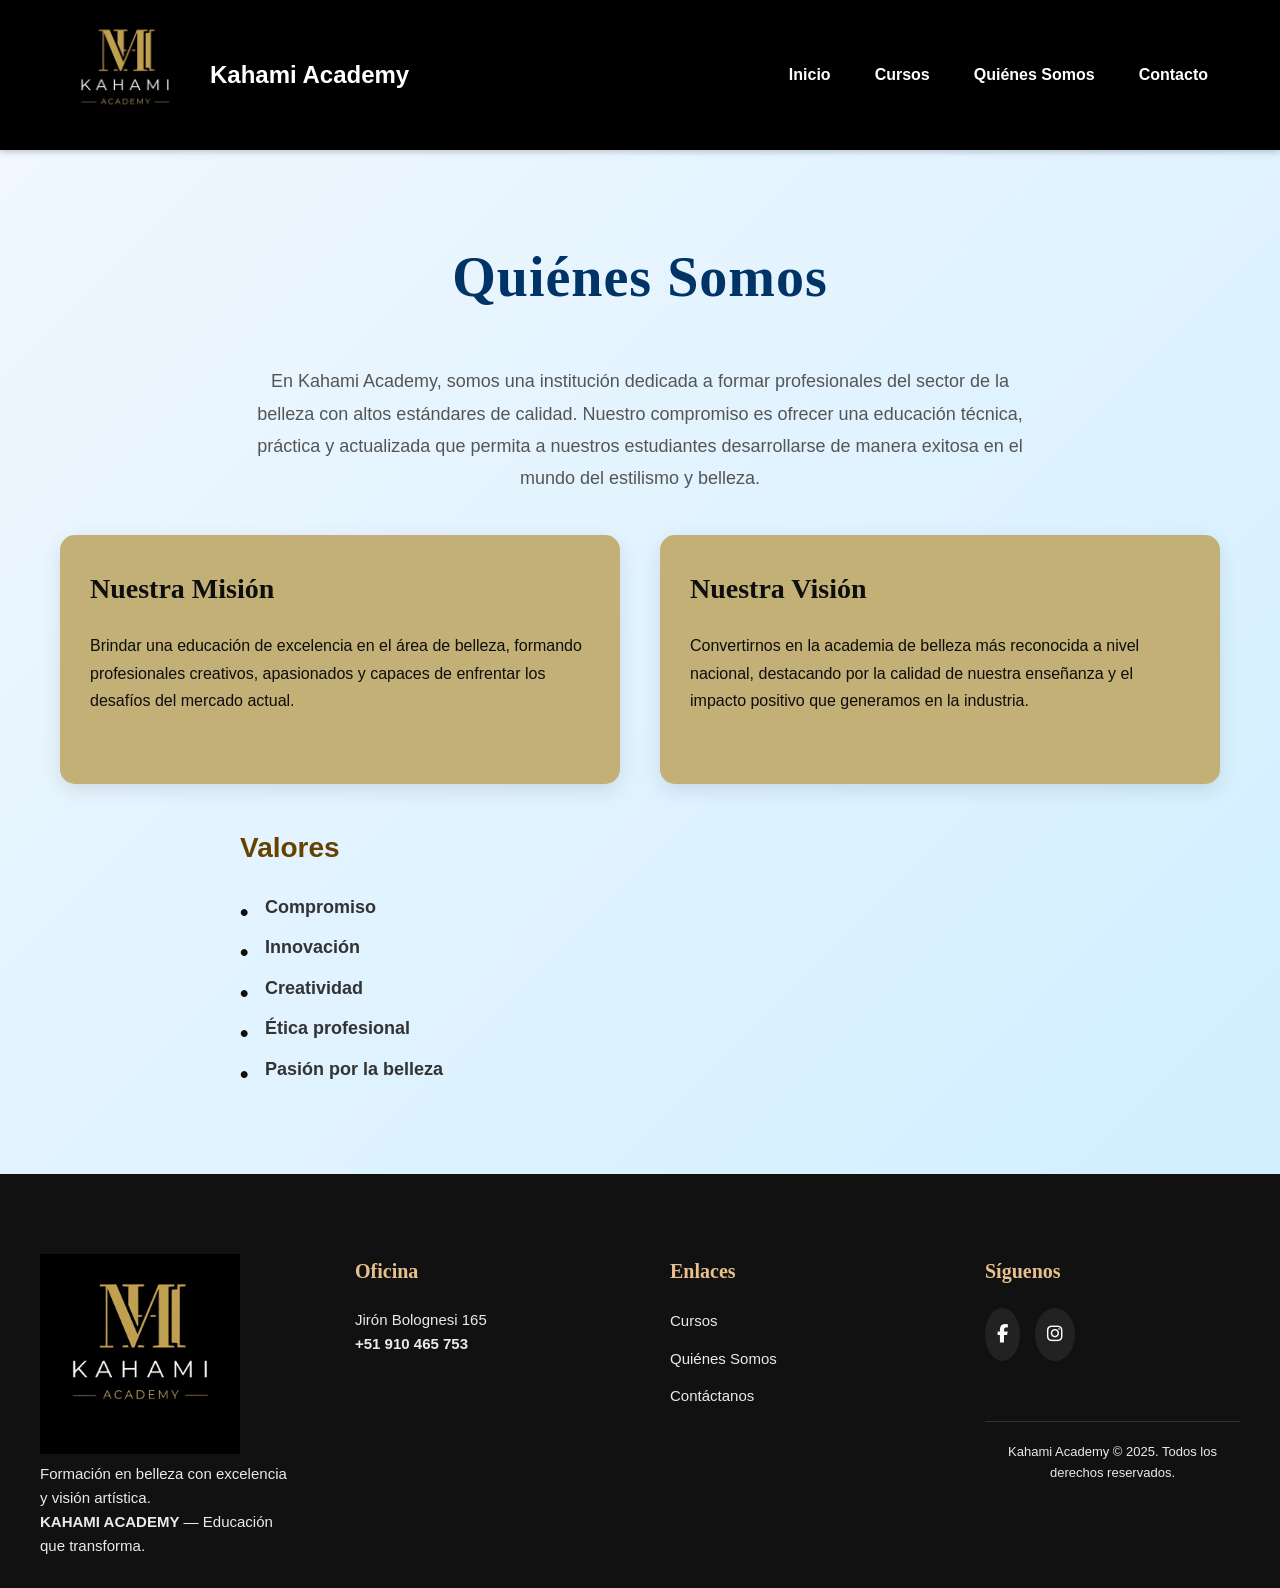
<file: quienessomos.html>
<!DOCTYPE html>
<html lang="es">
<head>
    <meta charset="UTF-8">
    <meta name="viewport" content="width=device-width, initial-scale=1.0">
    <meta name="description" content="KahamiAcademy - Tu academia de belleza">
    <title>KahamiAcademy - Academia de Belleza</title>
    <link rel="stylesheet" href="./css/style.css">
    <link rel="stylesheet" href="./css/style1.css">
    <link rel="stylesheet" href="https://cdnjs.cloudflare.com/ajax/libs/font-awesome/6.5.0/css/all.min.css">
</head>

<body>
    
    <header>
        <nav>
            <div class="logo">
                <img src="./img/KahamiAcademy.jpg" alt="KahamiAcademy Logo" height="80">
                <h1>Kahami Academy</h1>
            </div>
            <ul class="nav-links">
                <li><a href="index.html">Inicio</a></li>
                <li><a href="cursos.html">Cursos</a></li>
                <li><a href="#">Quiénes Somos</a></li>
                <li><a href="contact.html">Contacto</a></li>
            </ul>
        </nav>
    </header>

    <section id="quienessomos" class="quienessomos">
    <div class="container">
        <h2>Quiénes Somos</h2>
        <p>En Kahami Academy, somos una institución dedicada a formar profesionales del sector de la belleza con altos estándares de calidad. Nuestro compromiso es ofrecer una educación técnica, práctica y actualizada que permita a nuestros estudiantes desarrollarse de manera exitosa en el mundo del estilismo y belleza.</p>
        
        <div class="mission-vision">
            <div class="mission">
                <h3>Nuestra Misión</h3>
                <p>Brindar una educación de excelencia en el área de belleza, formando profesionales creativos, apasionados y capaces de enfrentar los desafíos del mercado actual.</p>
            </div>
            <div class="vision">
                <h3>Nuestra Visión</h3>
                <p>Convertirnos en la academia de belleza más reconocida a nivel nacional, destacando por la calidad de nuestra enseñanza y el impacto positivo que generamos en la industria.</p>
            </div>
        </div>
        
        <div class="values">
            <h3>Valores</h3>
            <ul>
                <li>Compromiso</li>
                <li>Innovación</li>
                <li>Creatividad</li>
                <li>Ética profesional</li>
                <li>Pasión por la belleza</li>
            </ul>
        </div>
    </div>
</section>



    
    <footer class="footer">
        <div class="footer-container">
            
            <div class="footer-col">
                <img src="./img/KahamiAcademy.jpg" alt="KahamiAcademy Logo" height="200">
                <p>Formación en belleza con excelencia y visión artística.</p>
                <p><strong>KAHAMI ACADEMY</strong> — Educación que transforma.</p>
            </div>

            
            <div class="footer-col">
                <h4>Oficina</h4>
                <p>Jirón Bolognesi 165</p>
                <p><strong>+51 910 465 753</strong></p>
            </div>

           
            <div class="footer-col">
                <h4>Enlaces</h4>
                <ul>
                    <li><a href="#cursos">Cursos</a></li>
                    <li><a href="#quienessomos">Quiénes Somos</a></li>
                    <li><a href="#contacto">Contáctanos</a></li>
                </ul>
            </div>

            
            <div class="footer-col">
                <h4>Síguenos</h4>
                <div class="social-icons">
                    <a href="https://www.facebook.com/kahamiacademytrujillo/"><i class="fab fa-facebook-f"></i></a>
                    <a href="https://www.instagram.com/kahamitrujillo/reels/"><i class="fab fa-instagram"></i></a>
                </div>

        <div class="footer-bottom">
            <p>Kahami Academy © 2025. Todos los derechos reservados.</p>
        </div>
    </footer>
</body>
</html>
</file>
<file: css/style.css>
* {
    margin: 0;
    padding: 0;
    box-sizing: border-box;
}

body {
    font-family: 'Arial', sans-serif;
    background-color: #f5f5f5;
    color: #333;
}


header {
    background-color: #000;
    padding: 10px 0;
    box-shadow: 0 2px 6px rgba(0, 0, 0, 0.2);
    position: sticky;
    top: 0;
    z-index: 999;
}

nav {
    max-width: 1200px;
    margin: 0 auto;
    padding: 0 20px;
    display: flex;
    justify-content: space-between;
    align-items: center;
    flex-wrap: wrap;
}


.logo {
    display: flex;
    align-items: center;
}

.logo img {
    height: 130px;
    margin-right: 20px;
    border-radius: 20px;
    object-fit: contain;
}

.logo h1 {
    font-size: 24px;
    color: #fff;
    font-weight: bold;
}


.nav-links {
    list-style: none;
    display: flex;
    flex-wrap: wrap;
    gap: 20px;
}

.nav-links li {
    display: inline-block;
}

.nav-links a {
    text-decoration: none;
    color: #fff;
    font-weight: 600;
    padding: 8px 12px;
    border-radius: 4px;
    transition: background-color 0.3s, color 0.3s;
}

.nav-links a:hover {
    background-color: #ff6347;
    color: #fff;
}

@media (max-width: 768px) {
    nav {
        flex-direction: column;
        align-items: flex-start;
    }

    .nav-links {
        flex-direction: column;
        width: 100%;
        margin-top: 20px;
    }

    .nav-links a {
        display: block;
        width: 100%;
        padding: 12px 0;
        border-bottom: 1px solid #444;
    }
}

/* --- VARIABLES DE COLOR --- */
:root {
    --color-dark: #111; /* negro elegante */
    --color-white: #fff;
    --color-accent: #e7c08d; /* dorado suave */
    --color-gray-light: #eaeaea;
    --color-gray-medium: #b4dae9;
    --color-hover: #f1f8ae;
}

/* --- BODY --- */
body {
    font-family: 'Montserrat', sans-serif;
    background-color: #f1efef;
    color: #333;
    line-height: 1.7;
    font-size: 16px;
}

/* --- HERO --- */
.hero {
    position: relative;
    background: url('./img/hero-background.jpg') center/cover no-repeat;
    padding: 120px 20px;
    text-align: center;
    min-height: 90vh;
    display: flex;
    align-items: center;
    justify-content: center;
    color: var(--color-white);
}

.hero-overlay {
    position: absolute;
    top: 0;
    left: 0;
    width: 100%;
    height: 100%;
    background: linear-gradient(to bottom, rgba(0,0,0,0.6), rgba(0,0,0,0.8));
    z-index: 1;
}

.hero-content {
    position: relative;
    z-index: 2;
    max-width: 900px;
    padding: 40px 20px;
    background-color: rgba(0,0,0,0.5);
    border-radius: 16px;
    box-shadow: 0 8px 30px rgba(0, 0, 0, 0.4);
    backdrop-filter: blur(8px);
}

.hero-content h2 {
    font-family: 'Playfair Display', serif;
    font-size: 52px;
    margin-bottom: 20px;
    color: var(--color-accent);
    letter-spacing: 1px;
}

.hero-content p {
    font-size: 18px;
    color: #fdfcfc;
    margin-bottom: 20px;
}

.hero-content h3 {
    font-size: 28px;
    margin-top: 30px;
    color: var(--color-white);
}

/* Imágenes en la sección hero */
.hero-images {
    display: flex;
    justify-content: center;
    align-items: center;
    gap: 20px;
    margin: 30px 0;
}

.hero-images img {
    width: 280px;
    height: auto;
    border-radius: 14px;
    box-shadow: 0 4px 20px rgba(0,0,0,0.3);
    transition: transform 0.3s ease;
}

.hero-images img:hover {
    transform: scale(1.03);
}

/* Botón principal */
.cta-button {
    display: inline-block;
    background-color: var(--color-accent);
    color: var(--color-dark);
    padding: 16px 36px;
    font-size: 18px;
    font-weight: 600;
    border-radius: 50px;
    text-decoration: none;
    transition: all 0.3s ease-in-out;
    box-shadow: 0 4px 12px rgba(0,0,0,0.3);
}

.cta-button:hover {
    background-color: var(--color-hover);
    transform: translateY(-3px);
}

/* ---------------- FOOTER ---------------- */
.footer {
    background-color: var(--color-dark);
    color: var(--color-gray-light);
    padding: 80px 20px 30px 20px;
    font-size: 15px;
}

.footer-container {
    max-width: 1200px;
    margin: 0 auto;
    display: flex;
    flex-wrap: wrap;
    gap: 60px;
    justify-content: space-between;
}

.footer-col {
    flex: 1;
    min-width: 220px;
}

.footer-col h4 {
    font-family: 'Playfair Display', serif;
    color: var(--color-accent);
    font-size: 20px;
    margin-bottom: 20px;
}

.footer-col p, .footer-col a {
    color: var(--color-gray-light);
    text-decoration: none;
    line-height: 1.6;
    transition: color 0.3s;
}

.footer-col a:hover {
    color: var(--color-accent);
}

.footer-col ul {
    list-style: none;
    padding: 0;
}

.footer-col ul li {
    margin-bottom: 12px;
}

/* Íconos sociales */
.social-icons {
    display: flex;
    gap: 15px;
    margin-top: 20px;
}

.social-icons a {
    background-color: #222;
    color: var(--color-white);
    padding: 12px;
    border-radius: 50%;
    font-size: 18px;
    transition: background-color 0.3s ease, transform 0.2s ease;
}

.social-icons a:hover {
    background-color: var(--color-accent);
    color: var(--color-dark);
    transform: scale(1.1);
}

.footer-bottom {
    text-align: center;
    margin-top: 60px;
    padding-top: 20px;
    border-top: 1px solid #333;
    color: var(--color-gray-medium);
    font-size: 13px;
}

/* --- RESPONSIVE --- */
@media (max-width: 991px) {
    .hero-content h2 {
        font-size: 40px;
    }
    .hero-content h3 {
        font-size: 24px;
    }
    .hero-images {
        flex-direction: column;
    }
    .hero-images img {
        width: 90%;
        max-width: 400px;
    }
}

@media (max-width: 768px) {
    .hero {
        padding: 80px 15px;
    }
    .cta-button {
        padding: 14px 28px;
        font-size: 16px;
    }
}

@media (max-width: 480px) {
    .hero-content h2 {
        font-size: 30px;
    }
    .hero-content p {
        font-size: 15px;
    }
    .cta-button {
        width: 100%;
    }
}
</file>
<file: css/style1.css>
/* ---------------- QUÉNES SOMOS ---------------- */
.quienessomos {
    background: linear-gradient(135deg, #f0f7ff, #d1efff); /* Fondo degradado azul claro */
    padding: 80px 20px;
    color: #333333; /* Texto oscuro para buena legibilidad */
    font-family: 'Montserrat', sans-serif;
    text-align: center;
}

.quienessomos .container {
    max-width: 1200px;
    margin: 0 auto;
    padding: 0 20px;
}

.quienessomos h2 {
    font-family: 'Playfair Display', serif;
    font-size: 56px;
    color: #003366; /* Títulos en azul oscuro */
    margin-bottom: 40px;
    font-weight: bold;
    letter-spacing: 1px;
}

.quienessomos p {
    font-size: 18px;
    color: #555555; /* Texto gris oscuro */
    line-height: 1.8;
    margin-bottom: 40px;
    max-width: 800px;
    margin-left: auto;
    margin-right: auto;
}

.mission-vision {
    display: flex;
    justify-content: space-between;
    gap: 40px;
    margin-bottom: 40px;
}

.mission, .vision {
    flex: 1;
    background-color: #c2b076; /* Coral para las cajas */
    padding: 30px;
    border-radius: 15px;
    box-shadow: 0 6px 20px rgba(0, 0, 0, 0.1); /* Sombra sutil */
    text-align: left;
    transition: all 0.3s ease-in-out;
}

.mission:hover, .vision:hover {
    transform: translateY(-10px); 
    box-shadow: 0 8px 30px rgba(0, 0, 0, 0.2); /* Más sombra en hover */
}

.mission h3, .vision h3 {
    font-family: 'Playfair Display', serif;
    color: #0f0e0e; /* Títulos en blanco para contraste */
    font-size: 28px;
    margin-bottom: 20px;
    font-weight: bold;
}

.mission p, .vision p {
    font-size: 16px;
    line-height: 1.7;
    color: #0e0d0d; /* Texto blanco para resaltar en el fondo coral */
}

.values {
    text-align: left;
    margin-top: 40px;
    max-width: 800px;
    margin-left: auto;
    margin-right: auto;
}

.values h3 {
    font-size: 28px;
    color: #664200; /* Azul oscuro */
    margin-bottom: 20px;
    font-weight: bold;
}

.values ul {
    list-style-type: none;
    padding: 0;
}

.values ul li {
    font-size: 18px;
    margin-bottom: 10px;
    font-weight: 600;
    position: relative;
    padding-left: 25px;
}

.values ul li::before {
    content: '\2022'; 
    position: absolute;
    left: 0;
    color: #0f0f0e; /* Coral en los íconos de los valores */
    font-size: 24px;
    top: 0;
}

@media (max-width: 768px) {
    .mission-vision {
        flex-direction: column;
    }

    .mission, .vision {
        margin-bottom: 20px;
    }

    .values h3 {
        font-size: 24px;
    }

    .values ul li {
        font-size: 16px;
    }
}
</file>
